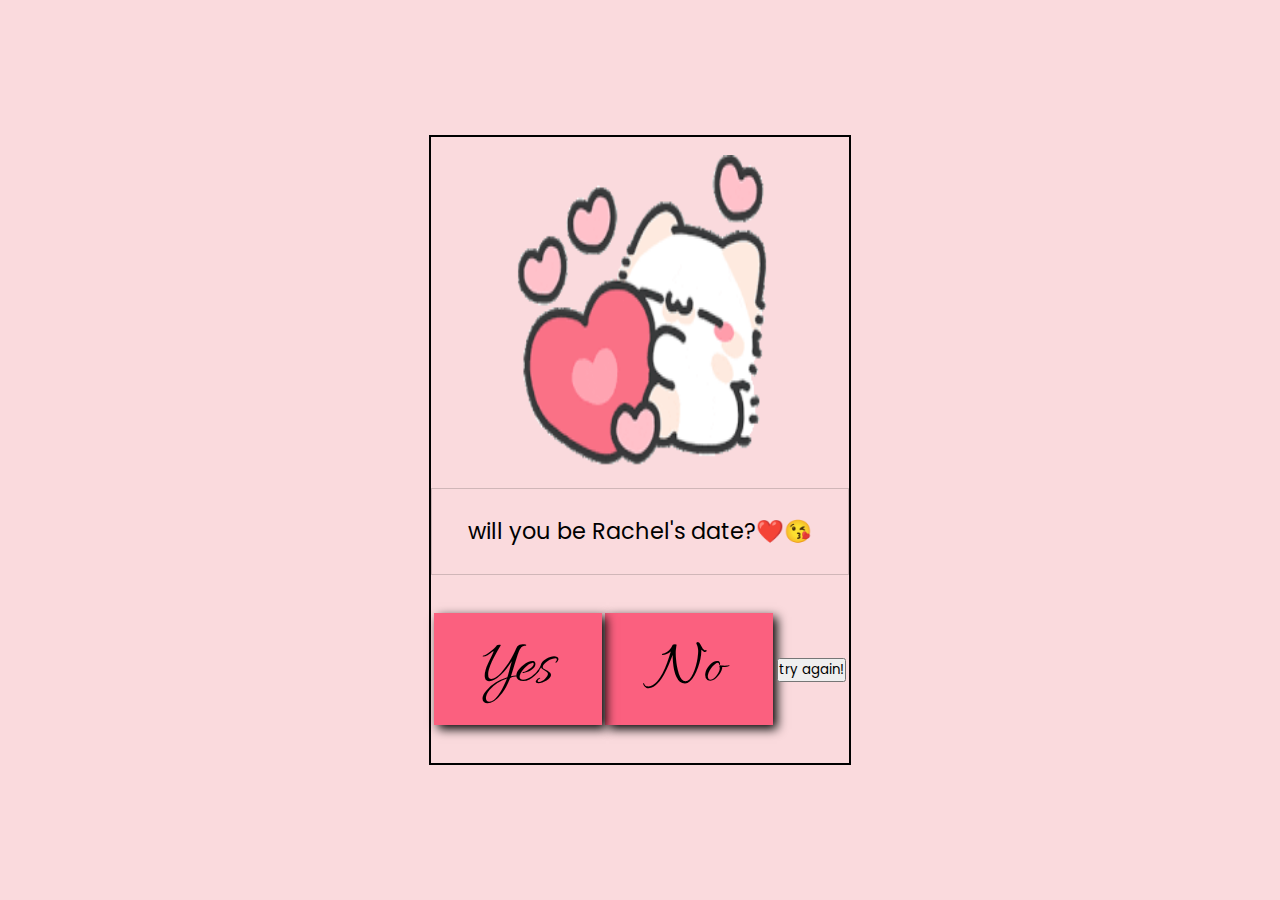
<file: index.html>
<!DOCTYPE html>
<html lang="en">
<head>
    <meta charset="UTF-8">
    <meta name="viewport" content="width=device-width, initial-scale=1.0">
   
   
    <title>Valentines invitation</title>

    <link rel="stylesheet" href="./style.css" type="text/css">
    
</head>
<body>
    <section>
     
           
        
        </div>
        <div class="container">
            <div class="image-box">
                <div class="actual-image">
                    <img src="./resources/cat-heart.gif" alt="gif" class="gif" id="gif">
                   
                </div>
                <div class="text-one">
                    <p style="font-size: 1.4rem;text-align: center;" id="text">will you be Rachel's date?❤️😘</p>
                    
                </div>
            </div>
            <div class="yes-no">
                <button class="yes" id="yes">Yes</button>
              <button class="no" id="no">No</button>
              
              <div class="back">
                <button class="back" id="back"  onClick="window.location.reload();">try again!</button>
            
               <!--  <button class="back" id="back">Restart</button> -->
            </div>
        </div>
    </section>
    <script src="./app.js" defer></script>

  
</body>
</html>
</file>
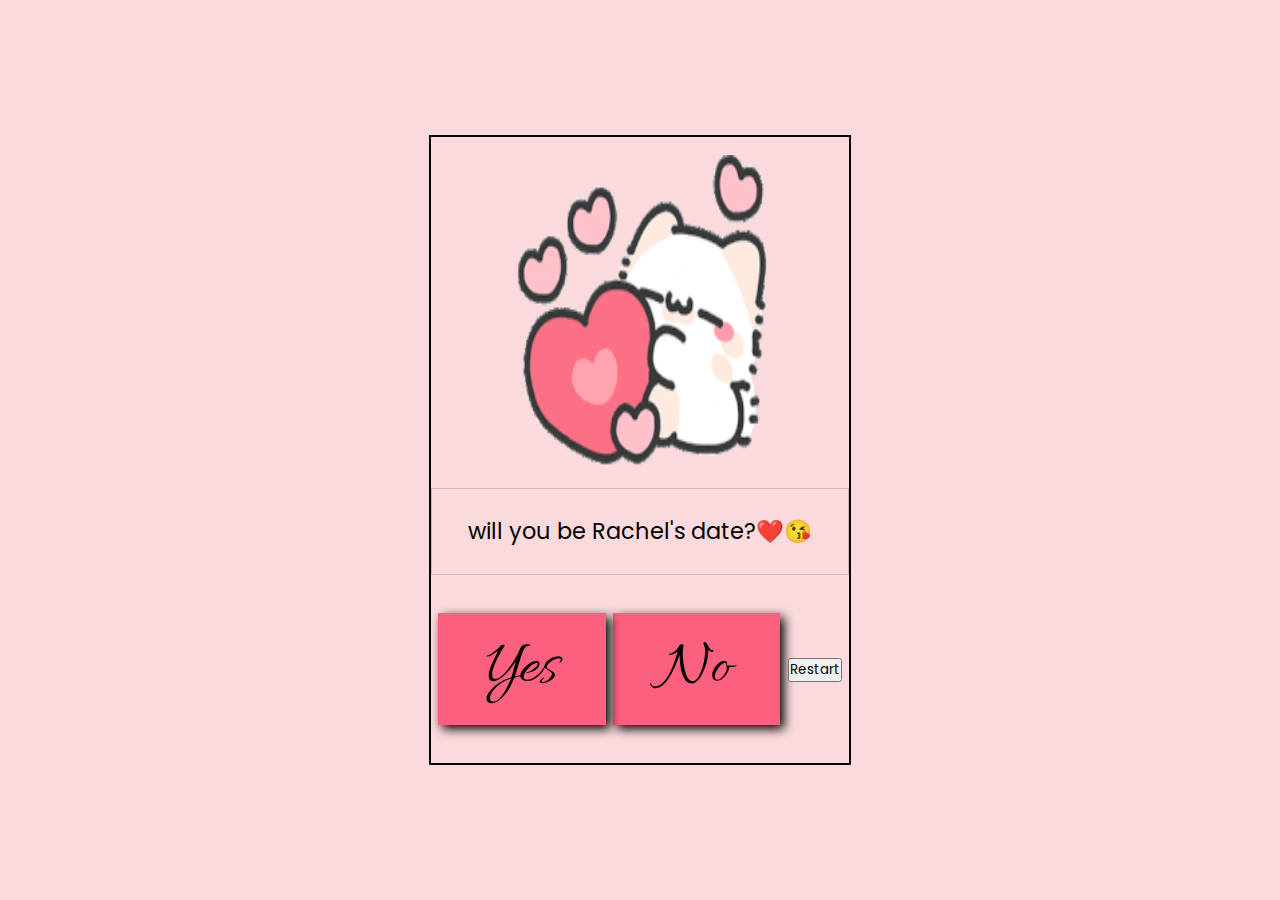
<file: hehe.html>
<!DOCTYPE html>
<html lang="en">
<head>
    <meta charset="UTF-8">
    <meta name="viewport" content="width=device-width, initial-scale=1.0">
   
   
    <title>Valentines invitation</title>

    <link rel="stylesheet" href="./style.css" type="text/css">
    
</head>
<body>
    <section>
     
           
        
        </div>
        <div class="container">
            <div class="image-box">
                <div class="actual-image">
                    <img src="./resources/cat-heart.gif" alt="gif" class="gif" id="gif">
                   
                </div>
                <div class="text-one">
                    <p style="font-size: 1.4rem;text-align: center;" id="text">will you be Rachel's date?❤️😘</p>
                    
                </div>
            </div>
            <div class="yes-no">
                <button class="yes" id="yes">Yes</button>
              <button class="no" id="no">No</button>
              
              <div class="back">
                <button class="back" id="back">Restart</button>
            </div>
        </div>
    </section>
    <script src="./app.js" defer></script>

  
</body>
</html>
</file>
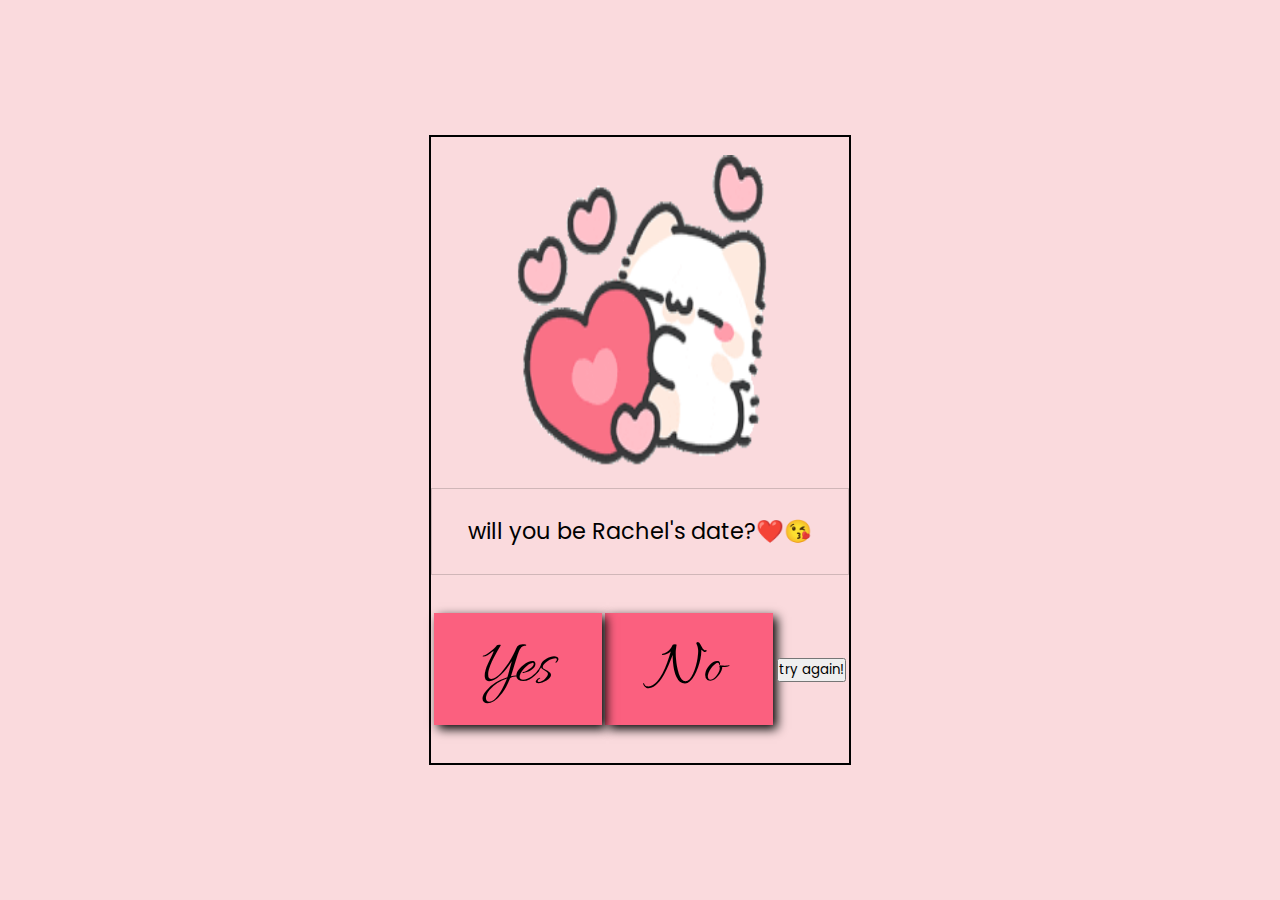
<file: temp.html>
<!DOCTYPE html>
<html lang="en">
<head>
    <meta charset="UTF-8">
    <meta name="viewport" content="width=device-width, initial-scale=1.0">
   
   
    <title>Valentines invitation</title>

    <link rel="stylesheet" href="./style.css" type="text/css">
    
</head>
<body>
    <section>
     
           
        
        </div>
        <div class="container">
            <div class="image-box">
                <div class="actual-image">
                    <img src="./resources/cat-heart.gif" alt="gif" class="gif" id="gif">
                   
                </div>
                <div class="text-one">
                    <p style="font-size: 1.4rem;text-align: center;" id="text">will you be Rachel's date?❤️😘</p>
                    
                </div>
            </div>
            <div class="yes-no">
                <button class="yes" id="yes">Yes</button>
              <button class="no" id="no">No</button>
              
              <div class="back">
                <button class="back" id="back"  onClick="window.location.reload();">try again!</button>
            
               <!--  <button class="back" id="back">Restart</button> -->
            </div>
        </div>
    </section>
    <script src="./app.js" defer></script>

  
</body>
</html>
</file>
<file: style.css>
@import url('https://fonts.googleapis.com/css2?family=Allura&display=swap');
@import url('https://fonts.googleapis.com/css2?family=Poppins:ital,wght@0,100;0,200;0,300;0,400;0,500;0,600;0,700;0,800;0,900;1,100;1,200;1,300;1,400;1,500;1,600;1,700;1,800;1,900&display=swap');
* {
    margin: 0;
    padding: 0;
    box-sizing: border-box;
    color: #000000;
    z-index: 4;
    font-family: "Poppins", serif;
}

body {
    height: 100vh;
    width: 100%;
    z-index: 1;

}

section {
    z-index: 1;
    position: relative;
    height: 100%;
    width: 100%;
    display: flex;
    align-items: center;
    justify-content: center;
    background-color: #FADADD;
    overflow: hidden;
}

body, html {
    height: 100%;
    margin: 0;
    overflow: hidden;
}

.video-background {
    position: fixed;
    top: 0;
    left: 0;
    z-index: -1;
    width: 100%;
    height: 100%;
}

.video-background video {
    display: none;
    width: 100%;
    height: 100%;
    object-fit: cover;
}

.container {
    height: 70%;
    border: 2px solid black;
    width: 33%;
}

.image-box {
    height: 70%;
    width: 100%;
}

.actual-image {
    height: 80%;
    width: 100%;
    display: flex;
    align-items: center;
    justify-content: center;
}

.gif {
    height: 90%;
    width: 64%;
}

.text-one {
    height: 20%;
    width: 100%;
    display: flex;
    align-items: center;
    justify-content: center;
    border: 0.5px solid rgba(0, 0, 0, 0.164);
}

.yes-no {
    height: 30%;
    width: 100%;
    display: flex;
    align-items: center;
    justify-content: space-evenly;
}

.yes {
    font-family: "Allura", serif;
    font-size: 7vh;
    font-weight: 550;
    height: 60%;
    width: 40%;
    border: none;
    cursor: pointer;
    background-color: #FB607F;
    scale: 1;
    z-index: 500;
    box-shadow: 4px 4px 10px black;
    transition: scale 0.1s ease-in;
}

.no {
    font-family: "Allura", serif;
    font-size: 7vh;
    font-weight: 550;
    height: 60%;
    width: 40%;
    border: none;
    cursor: pointer;
    background-color: #FB607F;
    scale: 1;
    box-shadow: 4px 4px 10px black;
    transition: scale 0.1s ease-in;
}

.yes:hover, .no:hover {
    opacity: 0.95;
    scale: 0.95;
}

a {
    text-decoration: none;
    font-family: "Allura", serif;
    font-size: 7vh;
}

/* for mobile display */
@media (min-width:200px) and (max-width:1025px) {
    .container {
        height: 80%;
        width: 98%;
    }
    .gif {
        height: 90%;
        width: 80%;
    }
}
</file>
